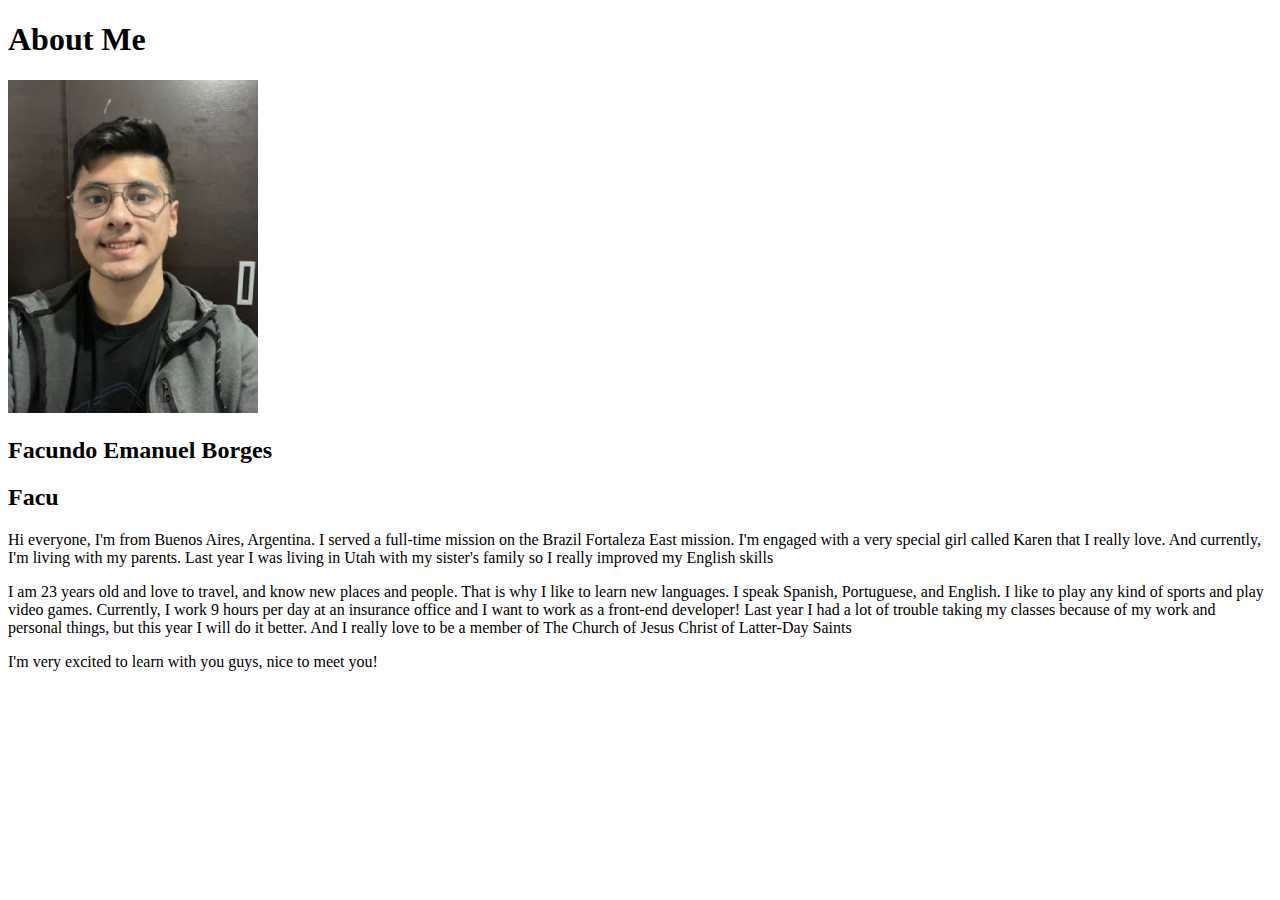
<file: aboutme/index.html>
<!DOCTYPE html>
<html lang="en">
<head>
    <meta charset="UTF-8">
    <meta http-equiv="X-UA-Compatible" content="IE=edge">
    <meta name="viewport" content="width=device-width, initial-scale=1.0">
    <title>All About Me</title>
</head>
<body>
    <h1>About Me</h1>
    <img alt="Image of me" src="images/projectpic.jpeg">
    <h2>Facundo Emanuel Borges</h2>
    <h2>Facu</h2>
    <p>Hi everyone, I'm from Buenos Aires, Argentina. I served a full-time mission on the Brazil Fortaleza East mission. I'm engaged with a very special girl called Karen that I really love. And currently, I'm living with my parents. Last year I was living in Utah with my sister's family so I really improved my English skills</p>
    <p>I am 23 years old and love to travel, and know new places and people. That is why I like to learn new languages. I speak Spanish, Portuguese, and English. I like to play any kind of sports and play video games. Currently, I work 9 hours per day at an insurance office and I want to work as a front-end developer! Last year I had a lot of trouble taking my classes because of my work and personal things, but this year I will do it better. And I really love to be a member of The Church of Jesus Christ of Latter-Day Saints</p>

    <p>I'm very excited to learn with you guys, nice to meet you!</p>
    
</body>
</html>
</file>
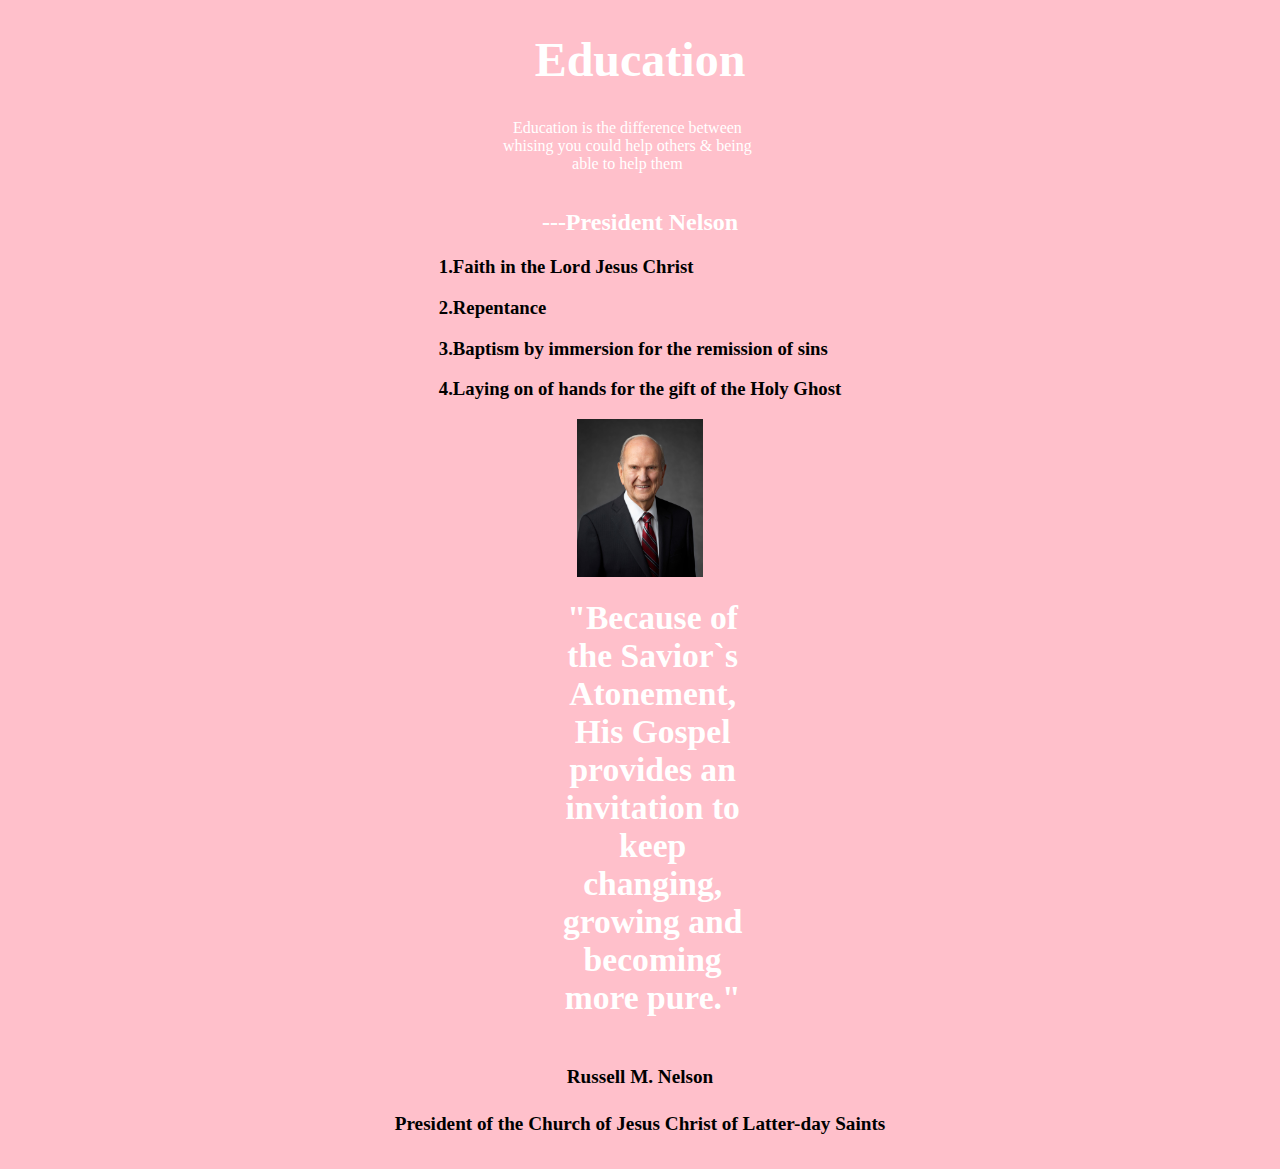
<file: President Nelson/index.html>
<!DOCTYPE html>
<html lang="en">
<head>
    <meta charset="UTF-8">
    <meta http-equiv="X-UA-Compatible" content="IE=edge">
    <meta name="viewport" content="width=device-width, initial-scale=1.0">
    <title>President Nelson</title>
    <link rel="stylesheet" href="style.css">
</head>
<body>
    <header>
        <h1 id="hover">Education</h1>
        <p>Education is the difference between whising you could help others & being able to help them</p>
    </header>
    <div class="header2">
        <h2>---President Nelson</h2>
            <h3>1.Faith in the Lord Jesus Christ</h3>
            <h3>2.Repentance</h3>
            <h3>3.Baptism by immersion for the remission of sins</h3>
            <h3>4.Laying on of hands for the gift of the Holy Ghost</h3>
    </div>
    <div>
        <img src="russell_nelson_official_portrait_2018.jpeg" alt="Prophet">
    </div>
    <div class="imgtext">
        <h1>"Because of the Savior`s Atonement, His Gospel provides an invitation to keep changing, growing and becoming more pure."</h1>
    </div>
    <footer>
    <div>
        <h4>Russell M. Nelson</h4>
        <h4 id="idk">President of the Church of Jesus Christ of Latter-day Saints</h4>
    </div>    
    </footer>

    
</body>
</html>
</file>
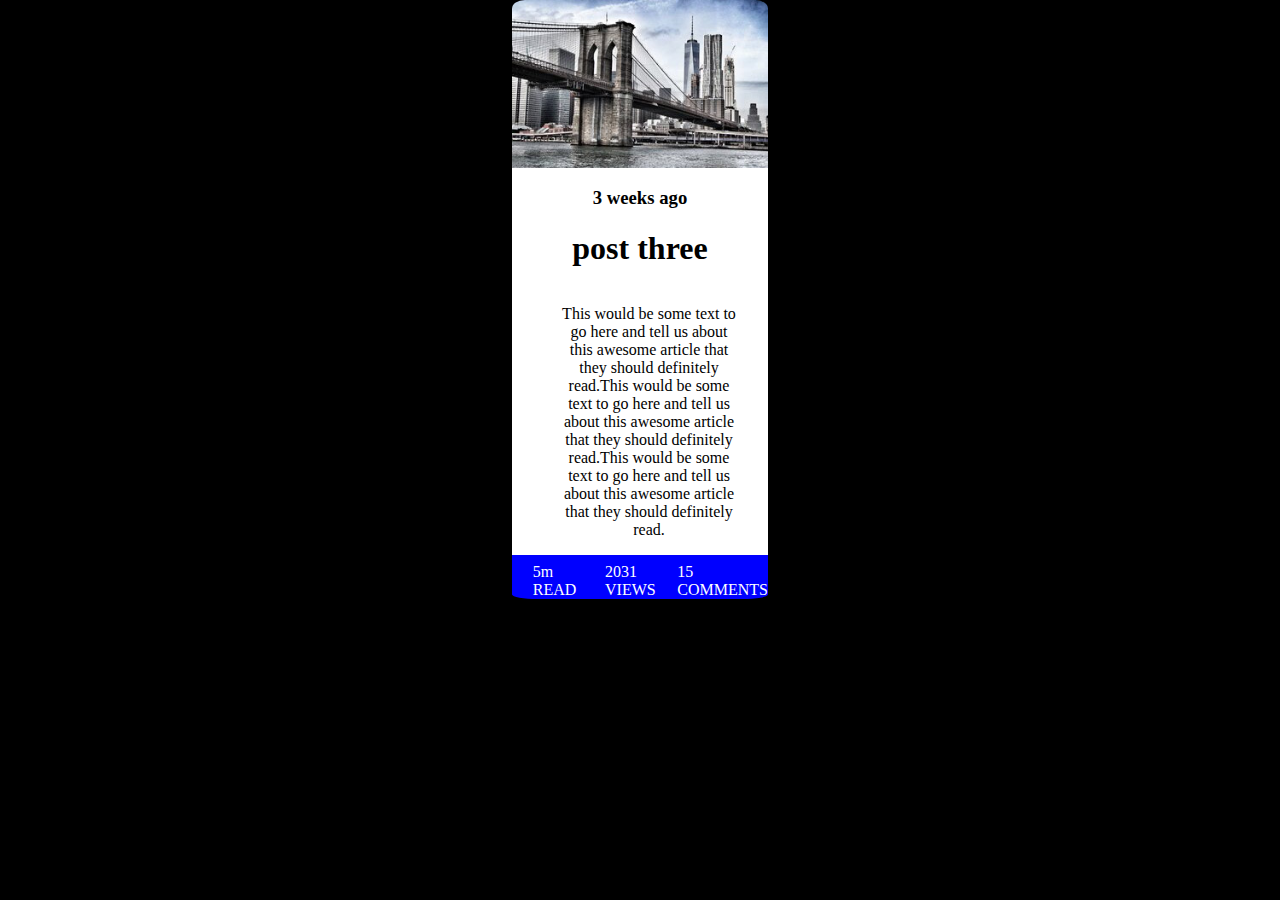
<file: week 9/index.html>
<!DOCTYPE html>
<html lang="en">
<head>
    <meta charset="UTF-8">
    <meta http-equiv="X-UA-Compatible" content="IE=edge">
    <meta name="viewport" content="width=device-width, initial-scale=1.0">
    <title>Week 9</title>
    <link rel="stylesheet" href="styles/style.css">
</head>
<body>
<div class="img">
    <img src="images/w09_ice_img.jpg" alt="main image">
</div>
<div class="title">
        <h3>3 weeks ago</h3>
        <h1>post three</h1>
</div>
<div class="text">
        <p>This would be some text to go here and tell us about this awesome article that they should definitely read.This would be some text to go here and tell us about this awesome article that they should definitely read.This would be some text to go here and tell us about this awesome article that they should definitely read. </p>
</div> 
<div class="container">
     <div class="con1">5m <br>
         READ</div>
     <div class="con2">2031<br>
         VIEWS</div>
     <div class="con3">15 <br>
         COMMENTS</div>
</div>
</body>
</html>
</file>
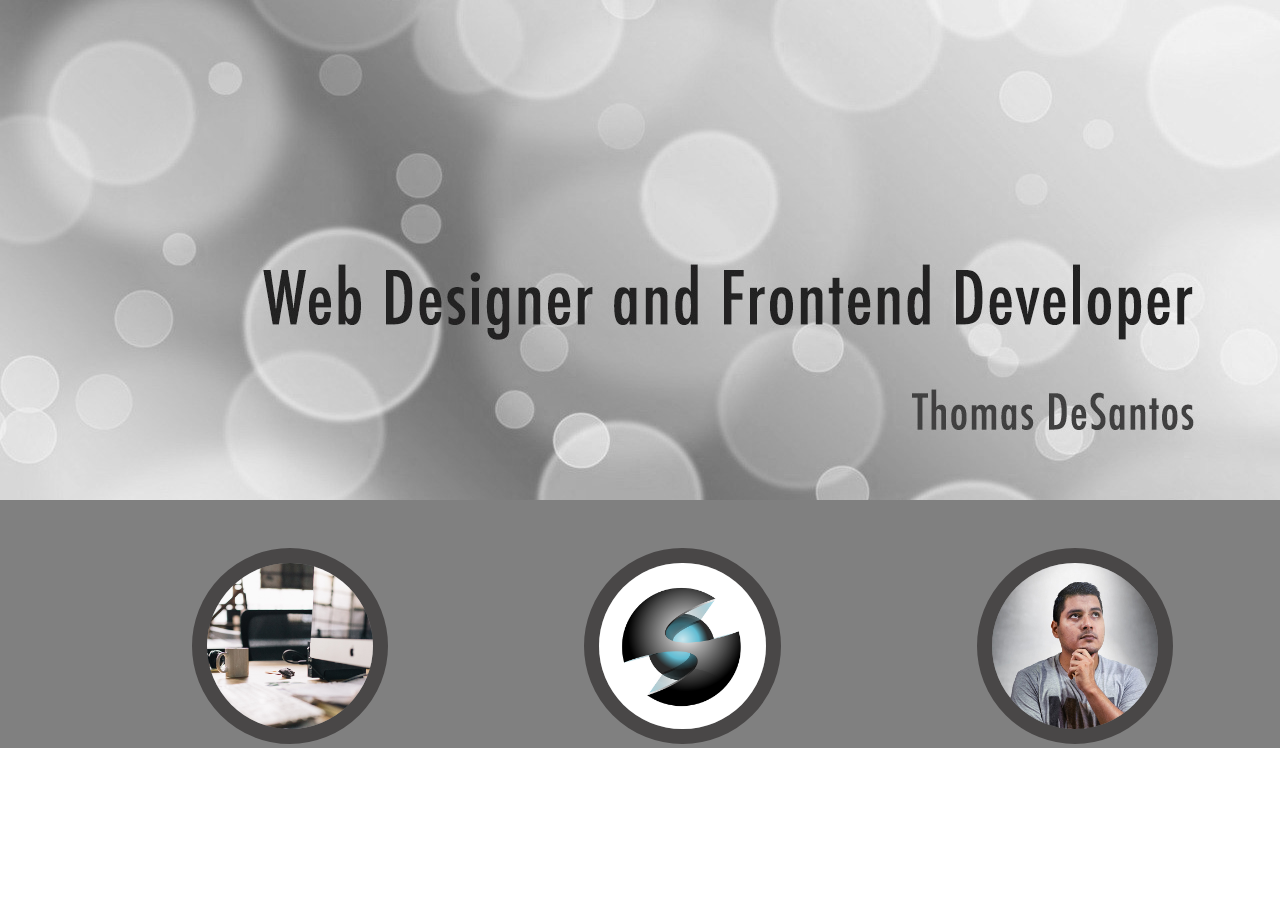
<file: week5/index.html>
<!DOCTYPE html>
<html lang="en">
<head>
    <meta charset="UTF-8">
    <meta http-equiv="X-UA-Compatible" content="IE=edge">
    <meta name="viewport" content="width=device-width, initial-scale=1.0">
    <title>Web Designer Page</title>
    <link rel="stylesheet" href="styles/style.css">
</head>
<body>
    <div id="content">
    <nav>
        <div id="background">
            <img src="images/w05_circles.jpg" alt="background">
    </nav>
    <footer>
        <img id="desk" src="images/w05_ice_image_desk.jpg" alt="desktop">
        <img id="graph" src="images/w05_ice_image_graphic.png" alt="graphic">
        <img id="person" src="images/w05_ice_image_person.jpg" alt="Thomas">
    </footer>
    </div>
    
</body>
</html>
</file>
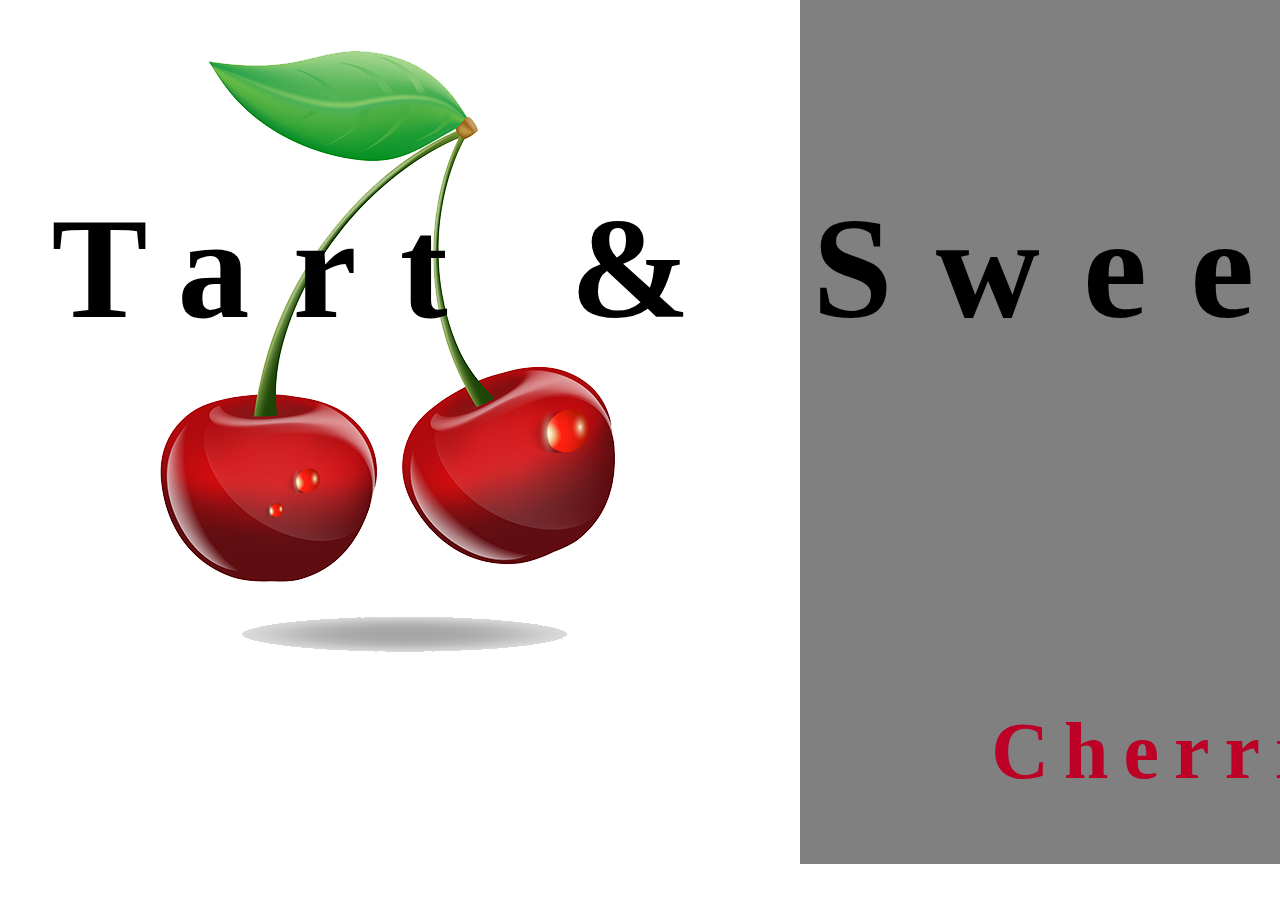
<file: WEEK6/index.html>
<!DOCTYPE html>
<html lang="en">
<head>
    <meta charset="UTF-8">
    <meta http-equiv="X-UA-Compatible" content="IE=edge">
    <meta name="viewport" content="width=device-width, initial-scale=1.0">
    <title>week 6 Challenge</title>
    <link rel="stylesheet" href="styles/style.css">
</head>
<body>
    <div class="background-grid">
        
        <div class="first-grid"><img src="images/w06_cherries.png" alt="cherries"> <h1>Tart & Sweet</h1></div>
        <div class="second-grid"><h2>Cherries</h2></div>
       

</div>
</body>
</html>
</file>
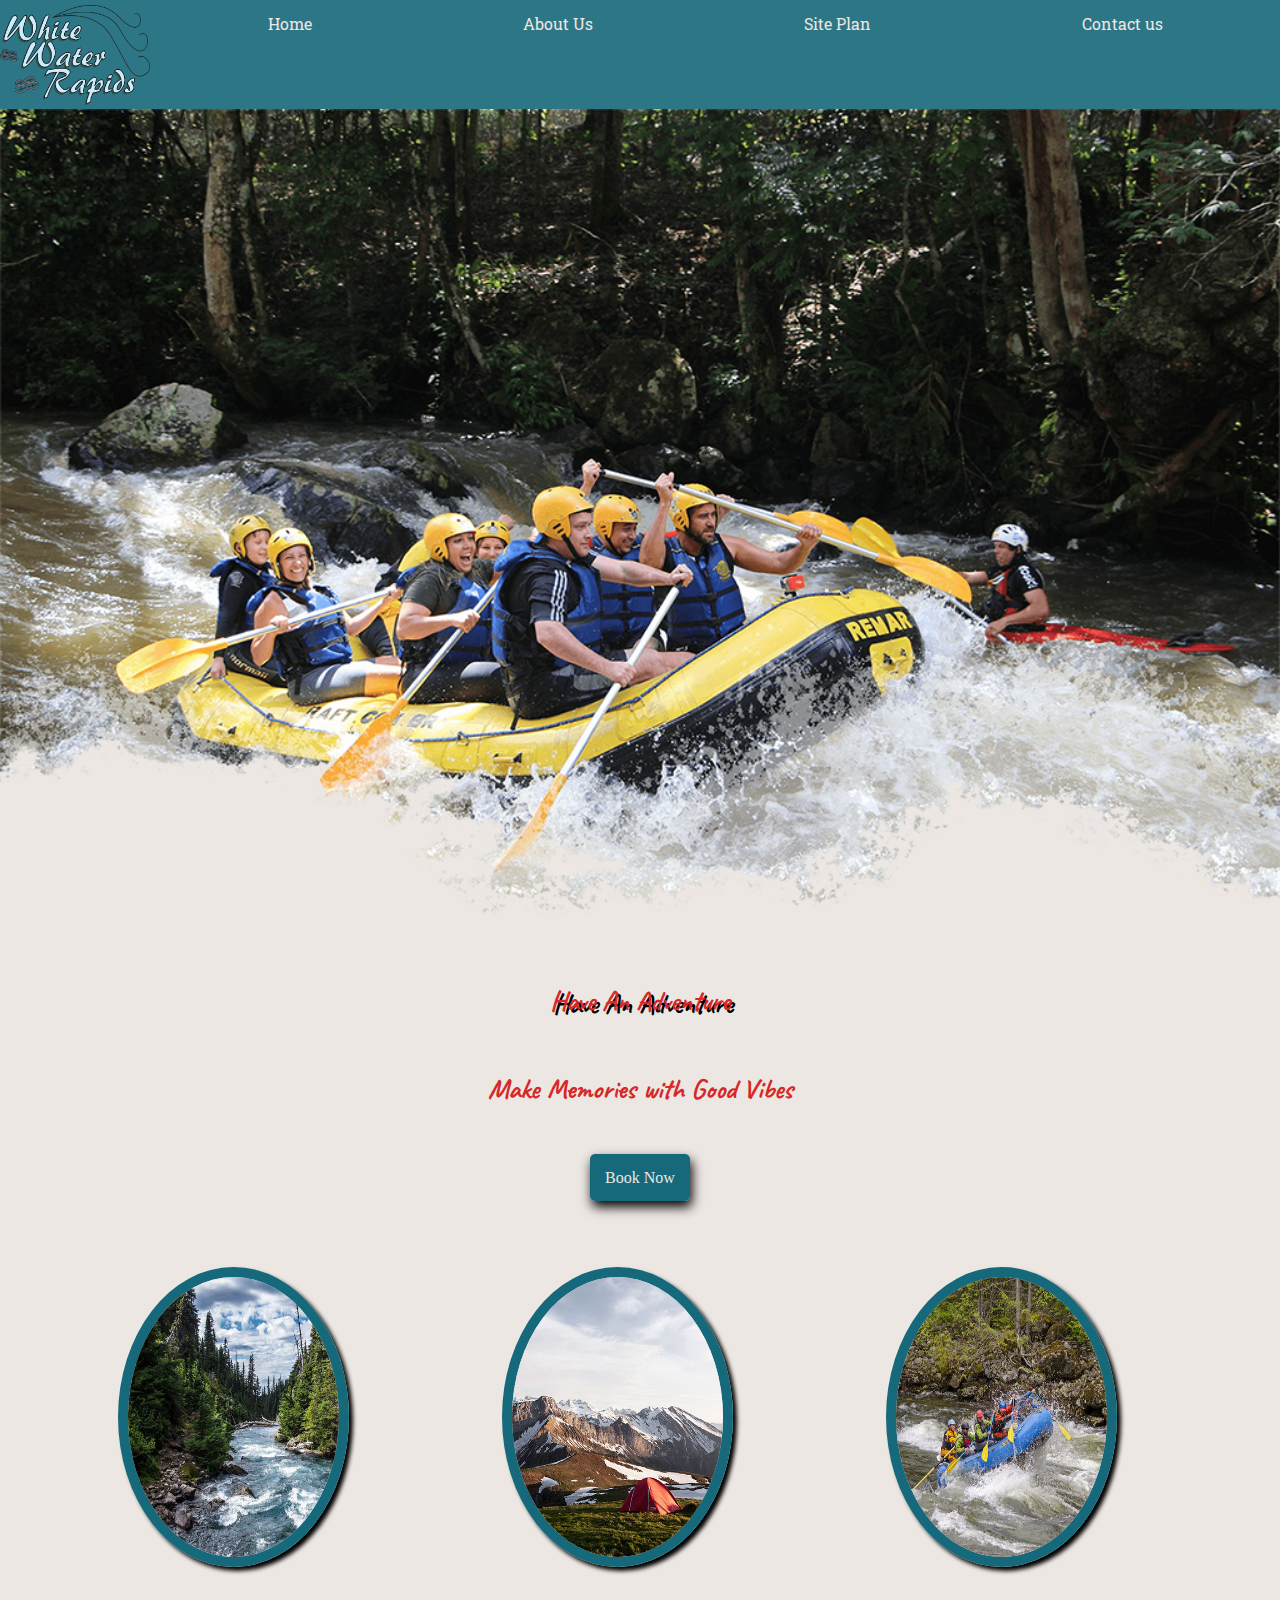
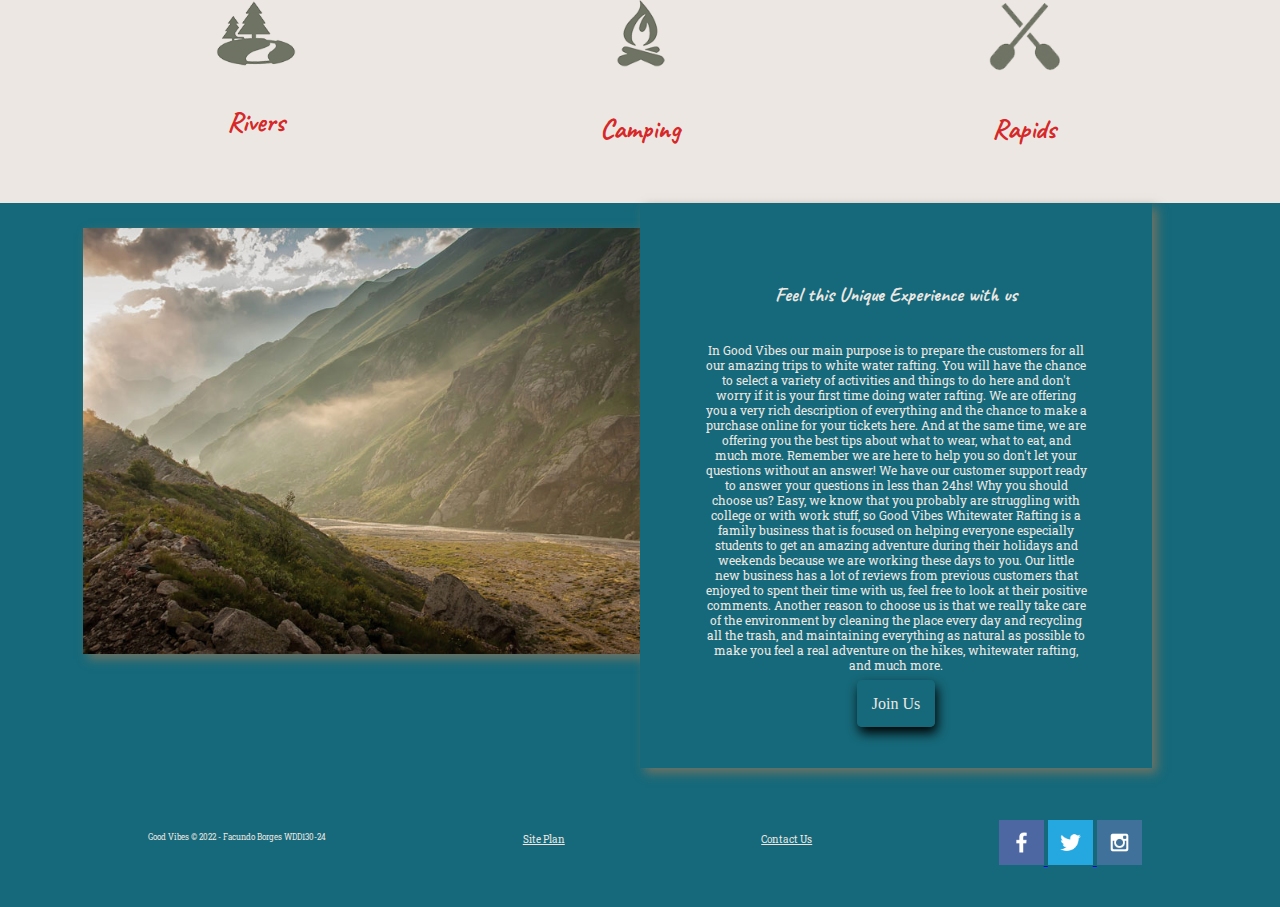
<file: wwr/index.html>
<!DOCTYPE html>
<html lang="en">
<head>
    <meta charset="UTF-8">
    <meta http-equiv="X-UA-Compatible" content="IE=edge">
    <meta name="viewport" content="width=device-width, initial-scale=1.0">
    <title>Whitewater Rafting Vacations | Good Vibes | Home</title>
    <link rel="stylesheet" href="styles/style.css">
</head>
<body>
    <div id="content">
    <header>
        <a id="logo_link" href="index.html">
            <img class="logo" src="images/logo.png" alt="Good Vibes Logo">
         </a>
         <nav>
            <a href="index.html">Home</a>
            <a href="aboutus.html">About Us</a>
            <a href="site-plan-rafting.html">Site Plan</a>
            <a href="contactus.html">Contact us</a>
        </nav>
    </header>
    <div id="hero">
        <div id="hero-box">
            <img id="hero-img" src="images/hero.png" alt="people enjoying rafting">
            <section id="hero-msg">
                <h1 class="home-title">Have An Adventure</h1>
                <h4>Make Memories with Good Vibes</h4>
                <div class="button-box">
                    <a class="book" href="contactus.html">Book Now</a>
                </div>
            </section>
        </div>
    </div>

        <main class="home-grid">
            <section class="rivers-card">
                <img class="card-img" src="images/rivers.jpg" alt="river in forest">
                <img class="icon" src="images/river_icon.png" alt="river icon">
            <h2>Rivers</h2>
            </section>
            <section class="camping-card">
                <img class="card-img" src="images/camping.jpg" alt="tent in mountains">
                <img class="icon" src="images/fire_icon.png" alt="fire icon">
            <h2>Camping</h2>
            </section>
            <section class="rapids-card">
                <img class="card-img" src="images/rapids.jpg" alt="rafting boat">
                <img class="icon" src="images/oars.png" alt="oars icon">
            <h2>Rapids</h2>
            </section>
            <div id="background"></div>
            <img class="mountains" src="images/mountains.jpg" alt="misty mountains">
            <section class="msg">
            <h2>Feel this Unique Experience with us</h2>
            <p>In Good Vibes our main purpose is to prepare the customers for all our amazing trips to white water rafting. You will have the chance to select a variety of activities and things to do here and don't worry if it is your first time doing water rafting. We are offering you a very rich description of everything and the chance to make a purchase online for your tickets here. And at the same time, we are offering you the best tips about what to wear, what to eat, and much more. Remember we are here to help you so don't let your questions without an answer! We have our customer support ready to answer your questions in less than 24hs! Why you should choose us? Easy, we know that you probably are struggling with college or with work stuff, so Good Vibes Whitewater Rafting is a family business that is focused on helping everyone especially students to get an amazing adventure during their holidays and weekends because we are working these days to you. Our little new business has a lot of reviews from previous customers that enjoyed to spent their time with us, feel free to look at their positive comments. Another reason to choose us is that we really take care of the environment by cleaning the place every day and recycling all the trash, and maintaining everything as natural as possible to make you feel a real adventure on the hikes, whitewater rafting, and much more. </p>
            <a class='join' href="aboutus.html">Join Us</a>
            </section>
        </main>
        <footer>
            <p id="info" >Good Vibes &copy; 2022 - Facundo Borges WDD130-24</p>
            <p><a href="site-plan-rafting.html">Site Plan</a></p>
            <p><a href="contactus.html">Contact Us</a></p>
            <div class="social">
                <a href="https://facebook.com" target="_blank">
                    <img src="images/facebook.png" alt="fb icon">
                </a>
                <a href="https://twitter.com" target="_blank">
                    <img src="images/twitter.png" alt="twitter icon">
                </a>
                <a href="https://instagram.com" target="_blank">
                    <img src="images/instagram.png" alt="instagram icon">
                </a>
            </div>
        </footer>
    </div>
</body>
</html>
</file>
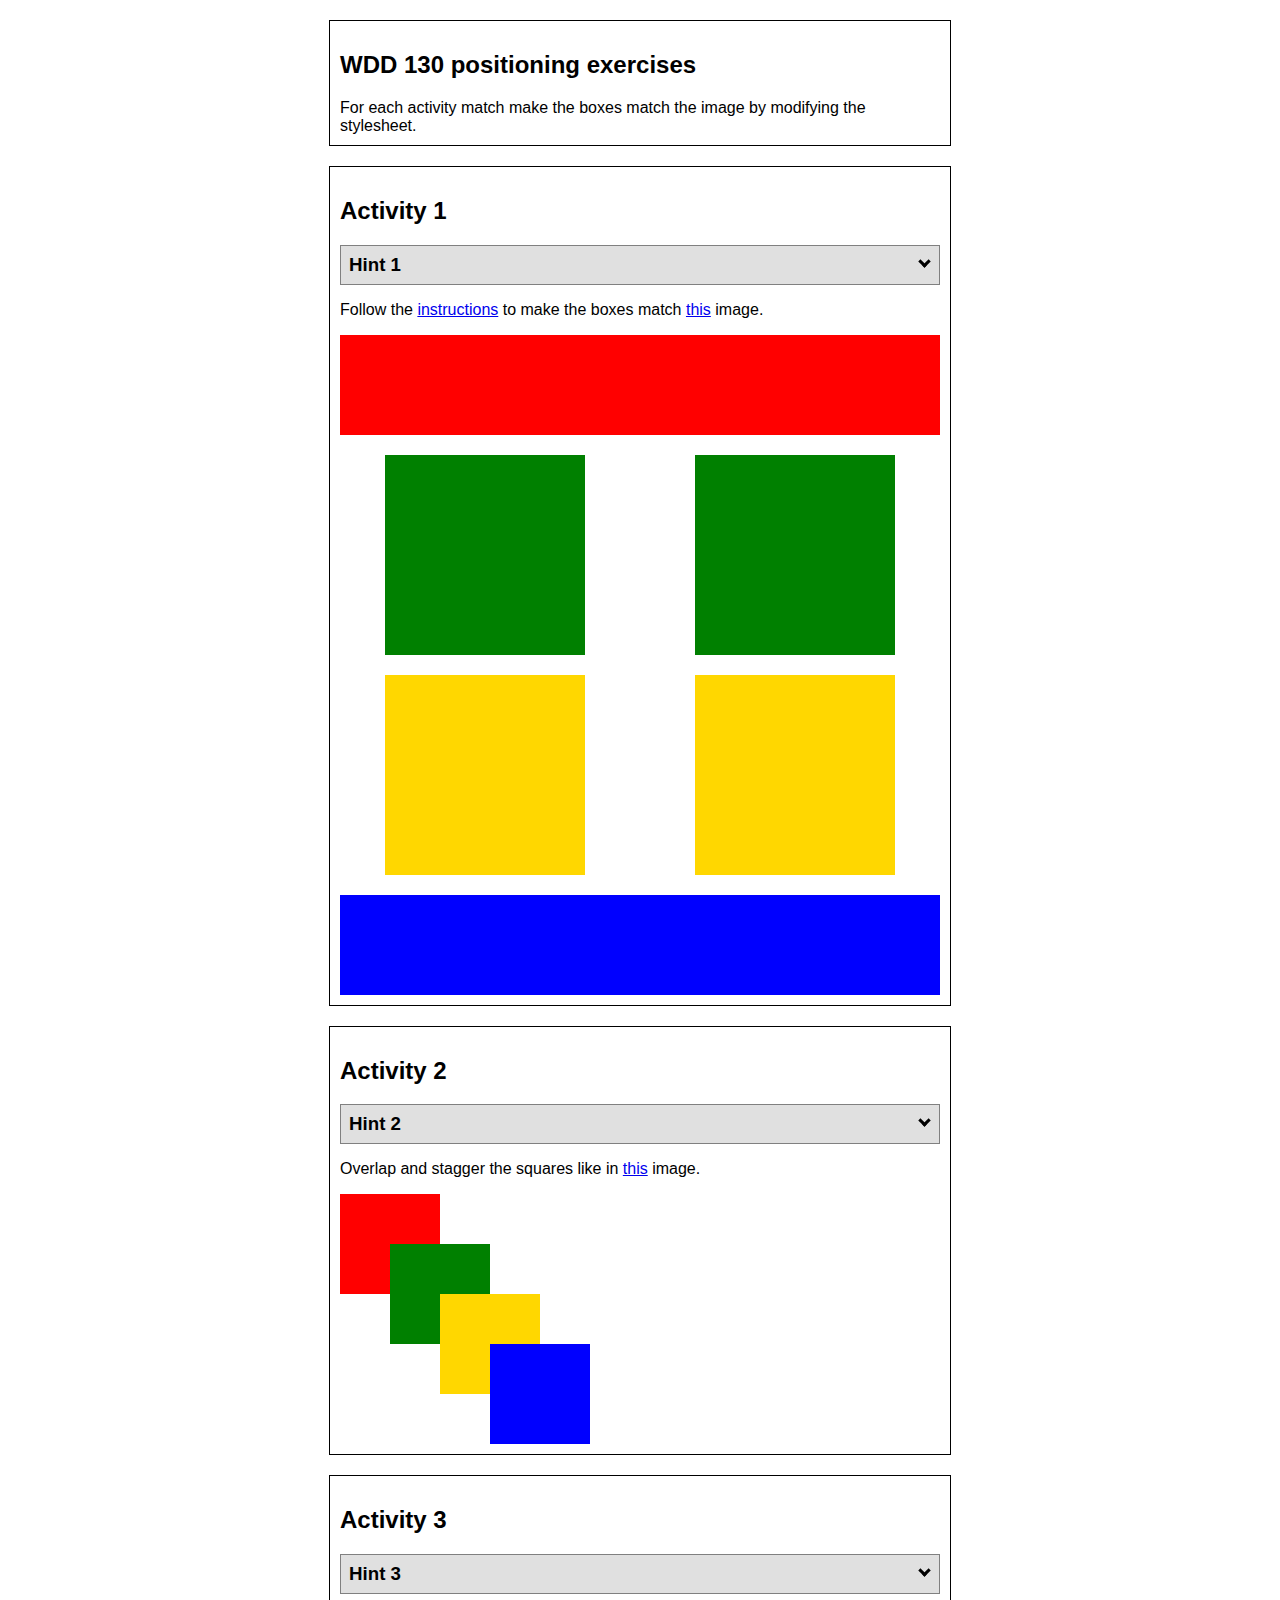
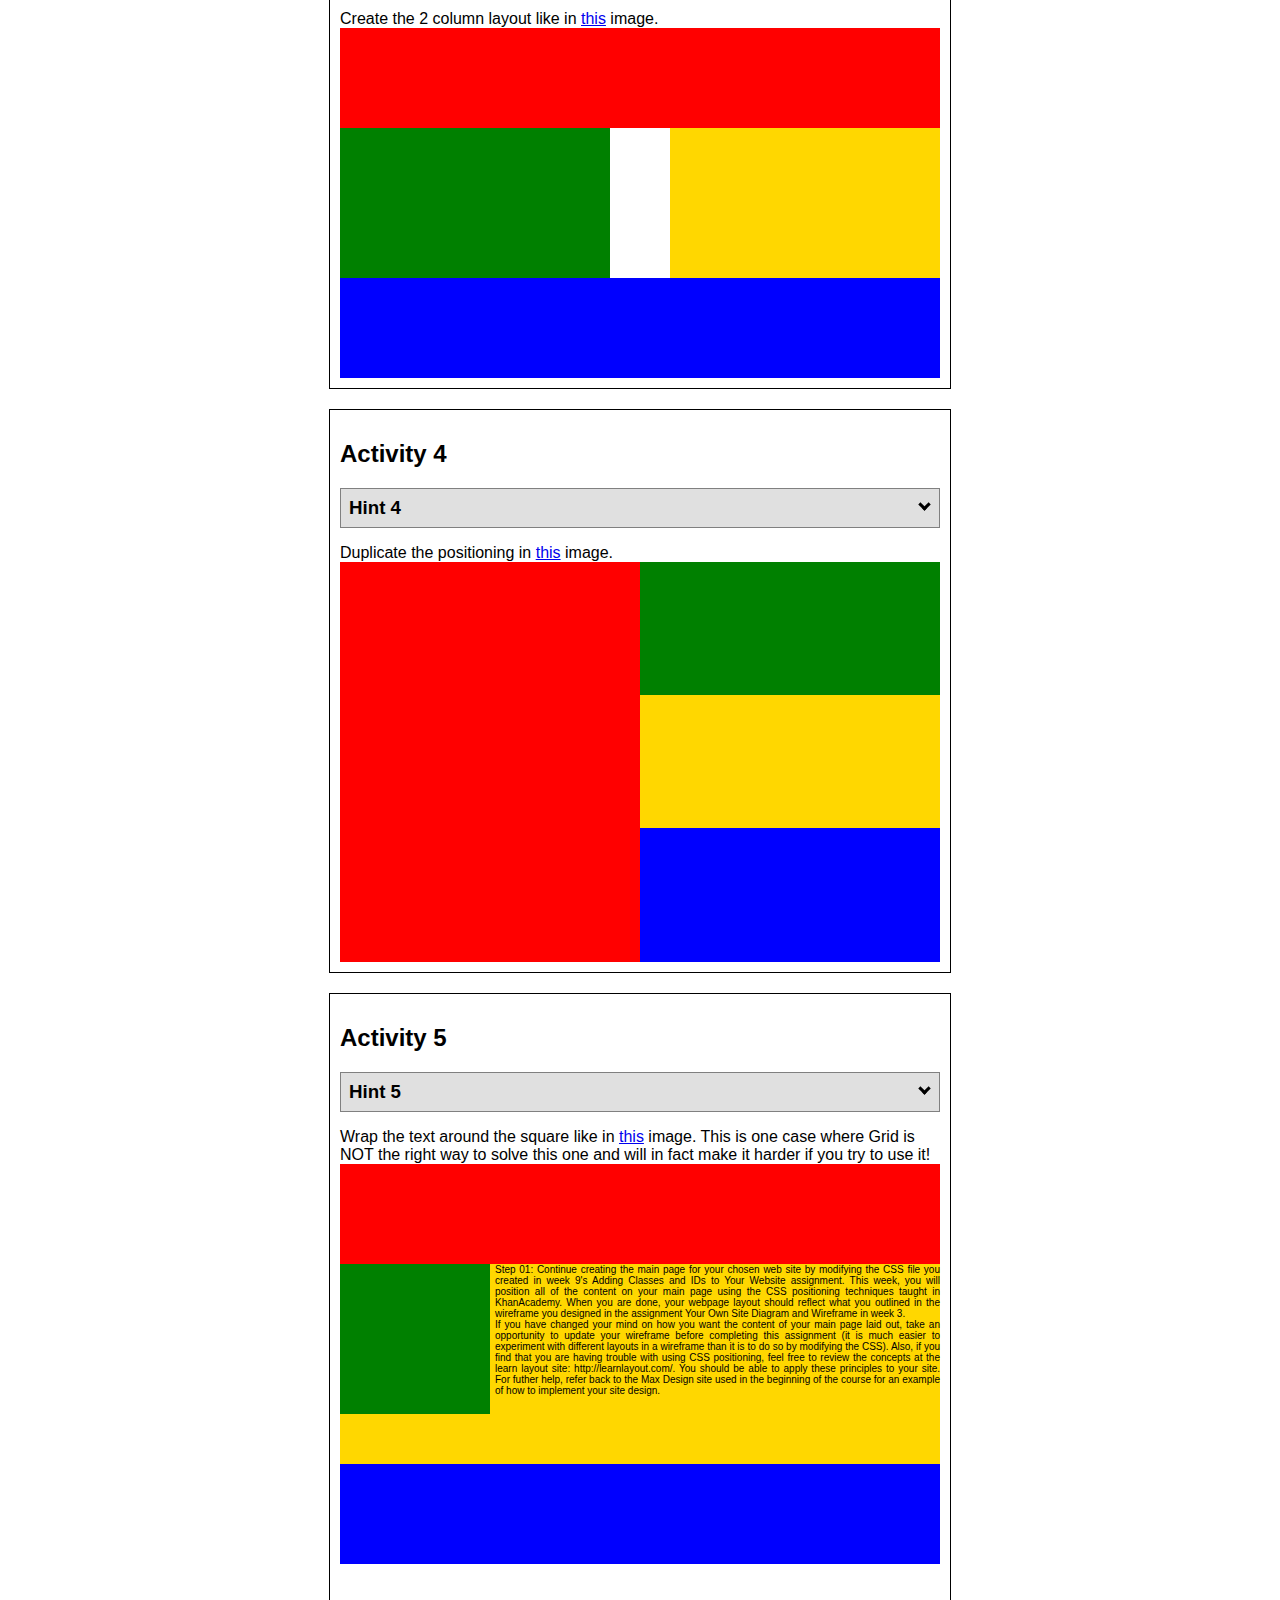
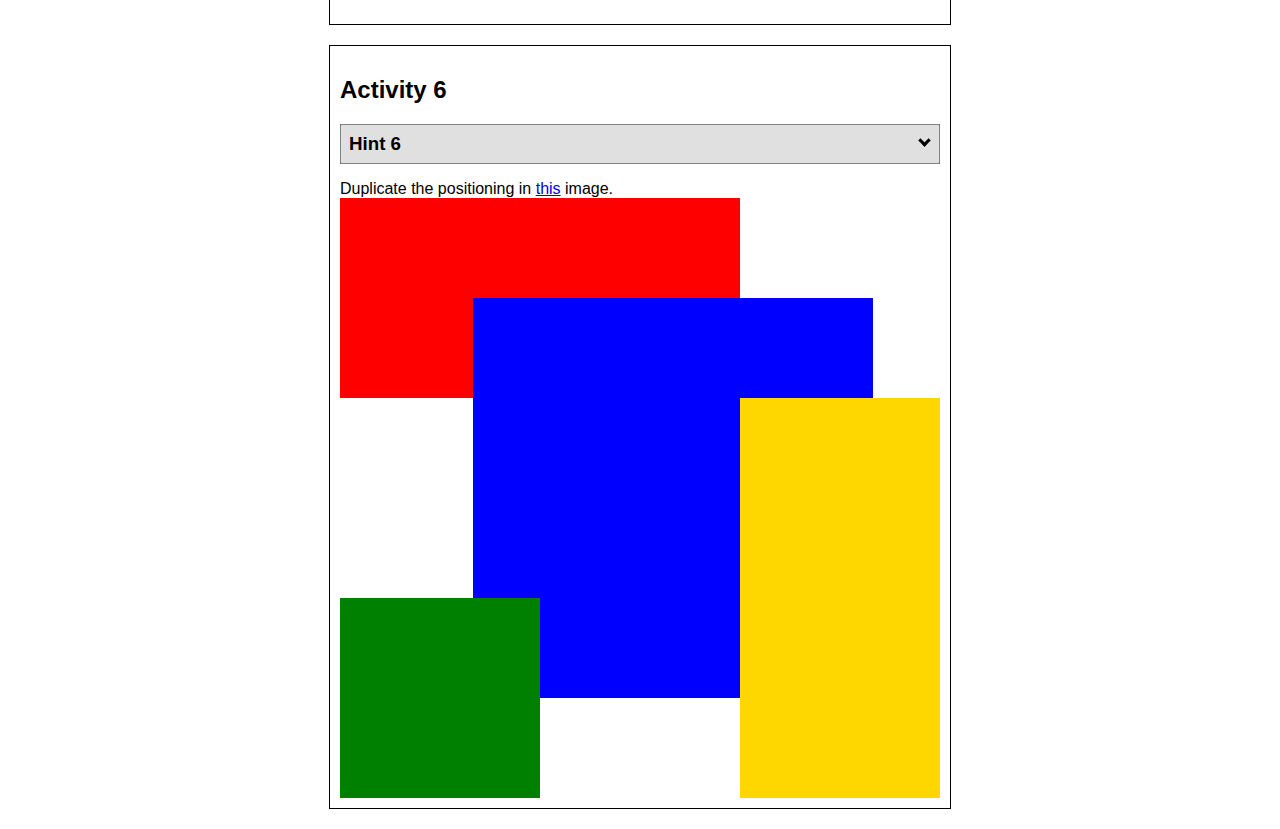
<file: positioning.html>
<!DOCTYPE html>
<html lang="en">
  <head>
    <!-- HTML - Name: positioning.html -->
    <title>Positioning Activity</title>
    <link rel="stylesheet" type="text/css" href="positionstyles.css" />
  </head>
  <body>
    <div class="activity">
      <h2>WDD 130 positioning exercises</h2>
      For each activity match make the boxes match the image by modifying the stylesheet.</div>
    <div class="activity">
      <h2>Activity 1</h2>
      <section class="hint"><input type="checkbox" ><i></i> <h3>Hint 1</h3><div><p>Check out the <a href="https://byui-wdd.github.io/wdd130/activities/w06-css-positioning.html" target="_blank">activity instructions</a> in Ilearn!</p></div></section>
      <p>Follow the <a href="https://byui-wdd.github.io/wdd130/activities/w06-css-positioning.html" target="_blank">instructions</a> to make the boxes match  <a href="https://byui-wdd.github.io/wdd130/images/example1.png" target="_blank">this</a> image.</p>
      <div class="content1" >
        <div class="red1" ></div>
        <div class="green1" ></div>
        <div class="green1" ></div>
        <div class="yellow1"></div>
        <div class="yellow1"></div>
        <div class="blue1"></div>
      </div>
    </div>
    <div class="activity">
      <h2>Activity 2</h2>
      <section class="hint"><input type="checkbox" > <h3>Hint 2</h3><i></i><div><p>Remember that the best way to shift elements around slightly on the page is with Margins.  You could also use Grid.  Either would work for this. If you choose margin, you can use a <em>negative</em> margin. (ie margin-top: -20px;)</p><h4>Properties used:</h4><ul><li>margin-top, margin-left</li><li>...or...</li><li>grid-template-columns: 50px 50px 50px 50px 50px </li></ul></div></section>
      <p>Overlap and stagger the squares like in <a href="https://byui-wdd.github.io/wdd130/images/example2.png" target="_blank">this</a> image.</p>
      <div class="content2" >
        <div class="red2" ></div>
        <div class="green2" ></div>
        <div class="yellow2"></div>
        <div class="blue2"></div>
      </div>
    </div>
    <div class="activity">
      <h2>Activity 3</h2>
      <section class="hint"><input type="checkbox" > <h3>Hint 3</h3><i></i><div><p>This one is going to be best solved with CSS Grid. Remember to make the boxes the right width first...then start moving them around. </p><h4>Properties used:</h4><ul><li>display:grid;</li><li>grid-template-columns:</li><li>grid-column-gap:</li>
        <li>grid-column:</li>  </ul></div></section>
      Create the 2 column layout like in <a href="https://byui-wdd.github.io/wdd130/images/example3.png" target="_blank">this</a>  image.
      <div class="content3" >
        <div class="red3" ></div>
        <div class="green3" ></div>
        <div class="yellow3"></div>
        <div class="blue3"></div>
      </div>
    </div>
    <div class="activity">
      <h2>Activity 4</h2>
      <section class="hint"><input type="checkbox" > <h3>Hint 4</h3><i></i><div><p>For the others we have been primarily concerned with width. For this one you will need to adjust height as well. </p><h4>Properties used:</h4><ul><li>display:grid;</li><li>grid-template-columns:</li><li>grid-row:</li></ul></div></section>
      Duplicate the positioning in <a href="https://byui-wdd.github.io/wdd130/images/example4.png" target="_blank">this</a> image. 
      <div class="content4" >
        <div class="red4" ></div>
        <div class="green4" ></div>
        <div class="yellow4"></div>
        <div class="blue4"></div>
      </div>
    </div>

    <div class="activity">
      <h2>Activity 5</h2>
      <section class="hint"><input type="checkbox" > <h3>Hint 5</h3><i></i><div><p>Grid is <strong>not</strong> the right way to do this.  In fact there is only one way to really do that...and that is with float. Remember that we float the thing we want the text to wrap around.  Also remember to start by making all the shapes the right size and shape.</p><h4>Properties used:</h4><ul><li>float: left;</li></ul></div></section>
      Wrap the text around the square like in <a href="https://byui-wdd.github.io/wdd130/images/example5.png" target="_blank">this</a> image. This is one case where Grid is NOT the right way to solve this one and will in fact make it harder if you try to use it!
      <div class="content5" >
        <div class="red5" ></div>
        <div class="green5" ></div>
        <div class="yellow5">Step 01: Continue creating the main page for your chosen web site by modifying the CSS file you created in week 9's Adding Classes and IDs to Your Website assignment. This week, you will position all of the content on your main page using the CSS positioning techniques taught in KhanAcademy. When you are done, your webpage layout should reflect what you outlined in the wireframe you designed in the assignment Your Own Site Diagram and Wireframe in week 3. <br />
          If you have changed your mind on how you want the content of your main page laid out, take an opportunity to update your wireframe before completing this assignment (it is much easier to experiment with different layouts in a wireframe than it is to do so by modifying the CSS). Also, if you find that you are having trouble with using CSS positioning, feel free to review the concepts at the learn layout site: http://learnlayout.com/. You should be able to apply these principles to your site. For futher help, refer back to the Max Design site used in the beginning of the course for an example of how to implement your site design.</div>
        <div class="blue5"></div>
      </div>
    </div>
    <div class="activity">
      <h2>Activity 6</h2>
      <section class="hint"><input type="checkbox" > <h3>Hint 6</h3><i></i><div><p>This one is all about visualizing the grid behind the layout. If you are having a hard time doing that first: all the sizes are even multiples of 100, and second here is another example with the lines drawn: <a href="https://byui-wdd.github.io/wdd130/images/example6-hint.png" target="_blank">example 6 with lines</a>. For this one you will find it easiest if you use px for the column width. You can also use <kbd>z-index</kbd> to control the element layering.    </p><h4>Properties used:</h4><ul><li>display:grid;</li><li>grid-template-columns:</li><li>grid-column:</li><li>grid-row:</li><li><a href="https://www.w3schools.com/cssref/pr_pos_z-index.asp" target="_blank">z-index:</a></li></ul></div></section>
      Duplicate the positioning in <a href="https://byui-wdd.github.io/wdd130/images/example6.png" target="_blank">this</a> image.
      <div class="content6" >
        <div class="red6" ></div>
        <div class="green6" ></div>
        <div class="yellow6"></div>
        <div class="blue6"></div>
      </div>
    </div>
  </body>
</html>
</file>
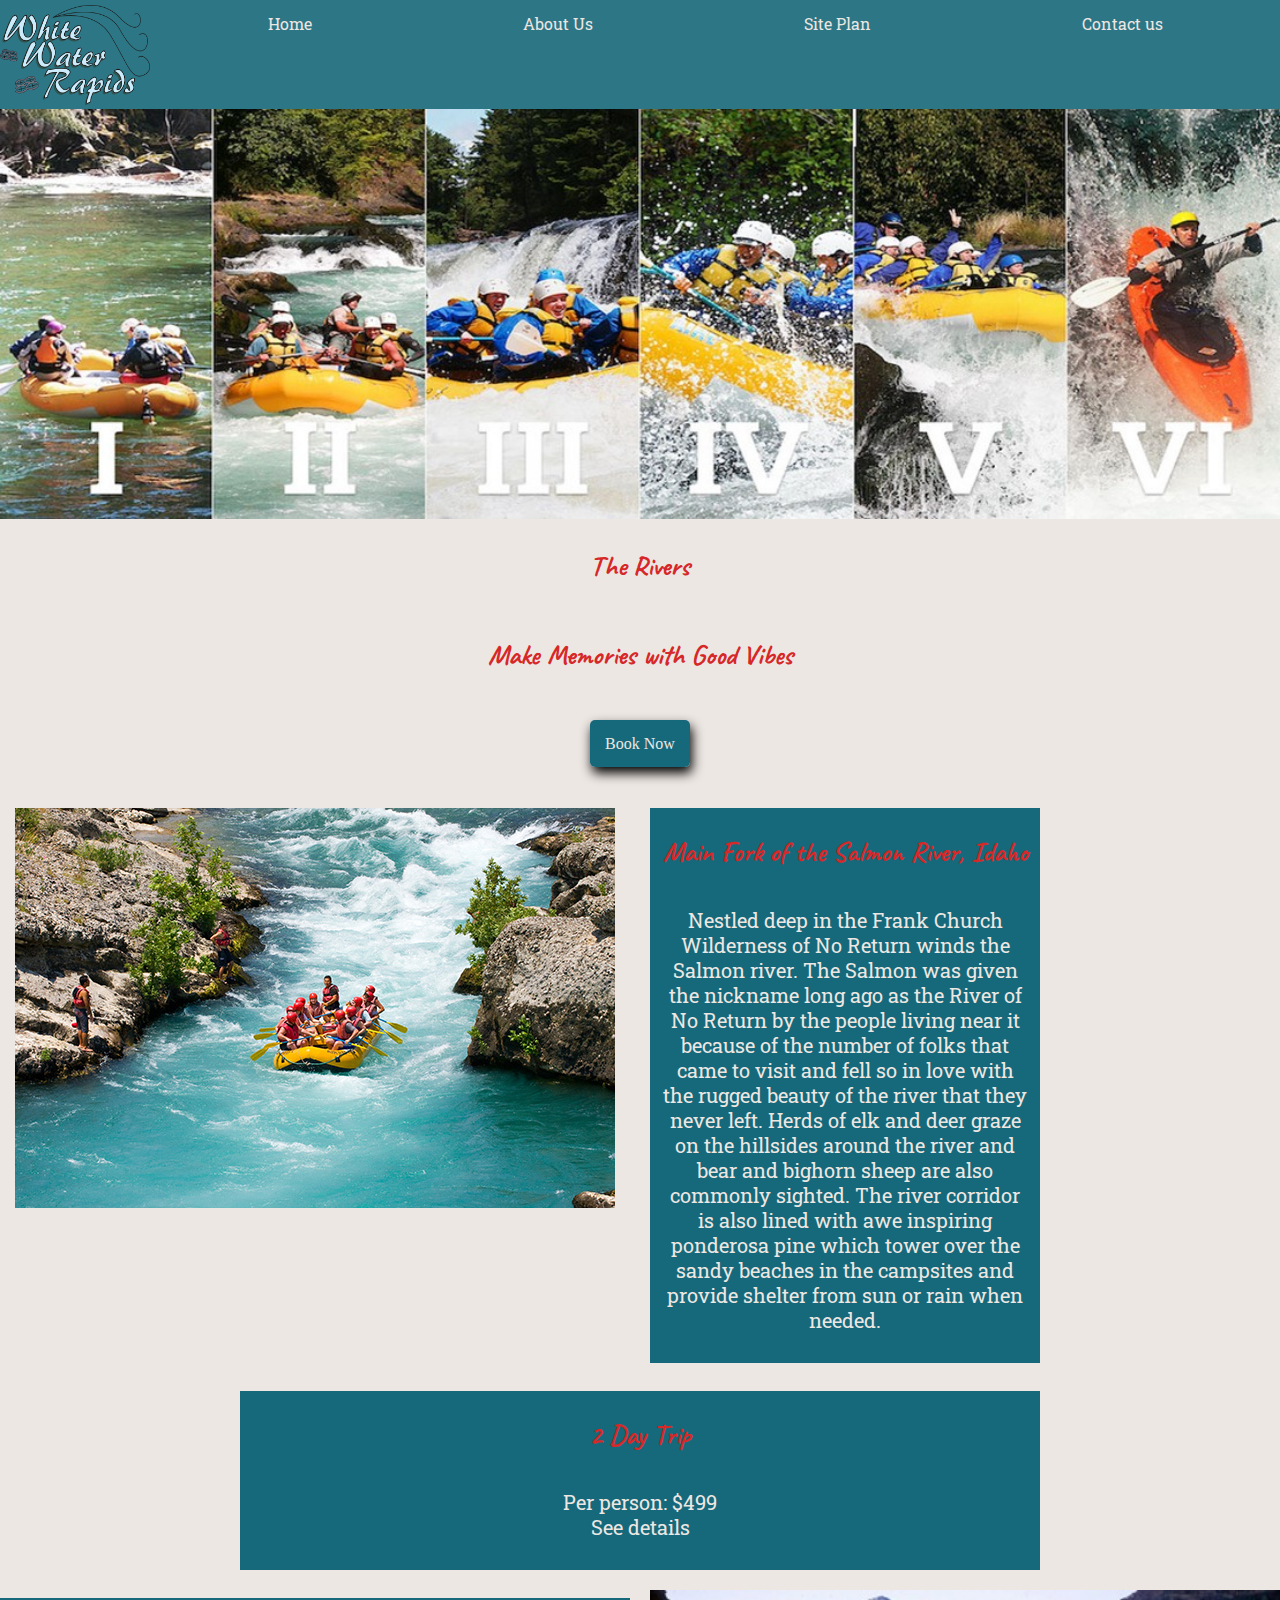
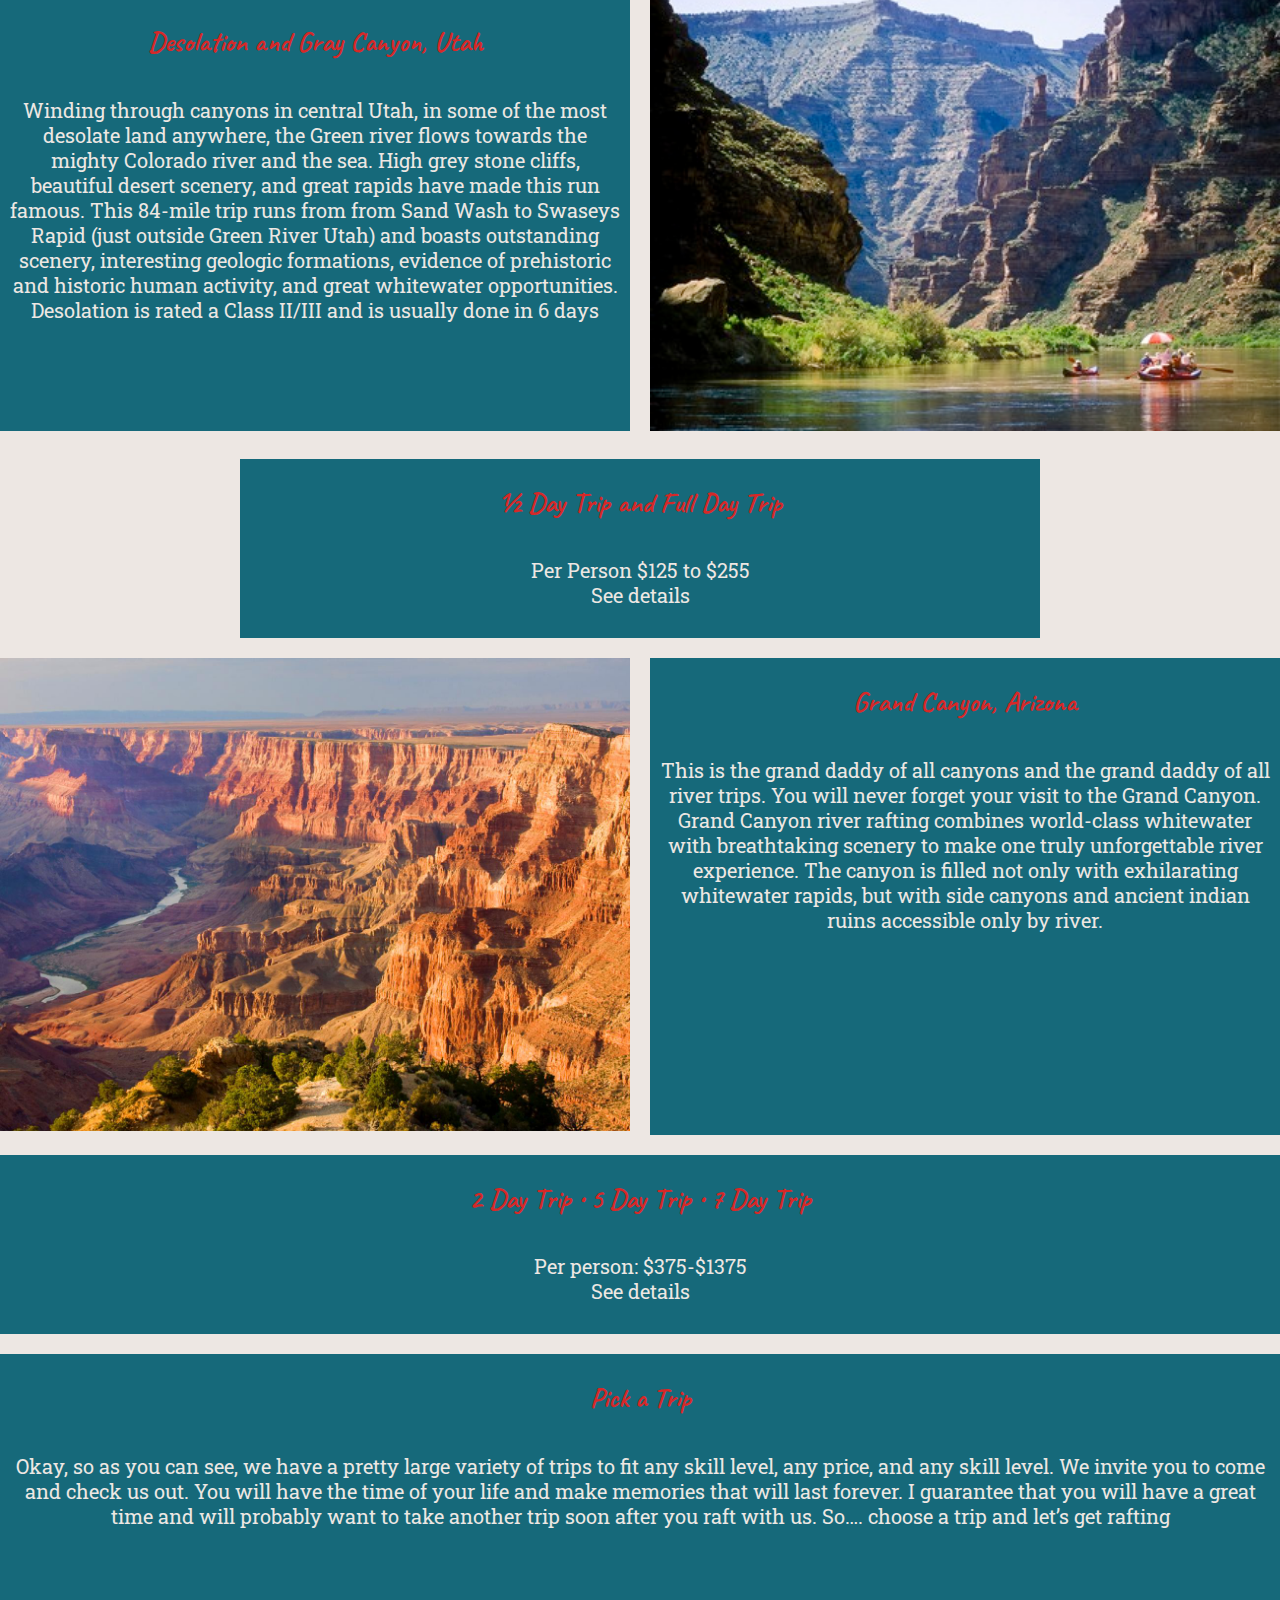
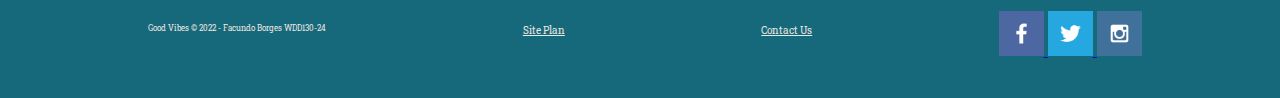
<file: wwr/aboutus.html>
<!DOCTYPE html>
<html lang="en">
<head>
    <meta charset="UTF-8">
    <meta http-equiv="X-UA-Compatible" content="IE=edge">
    <meta name="viewport" content="width=device-width, initial-scale=1.0">
    <title>Whitewater Rafting Vacations | Good Vibes | Rivers</title>
    <link rel="stylesheet" href="styles/style.css">
</head>
<body>
    <div id="content">
    <header>
        <a id="logo_link" href="index.html">
            <img class="logo" src="images/logo.png" alt="Good Vibes Logo">
         </a>
         <nav>
            <a href="index.html">Home</a>
            <a href="aboutus.html">About Us</a>
            <a href="site-plan-rafting.html">Site Plan</a>
            <a href="contactus.html">Contact us</a>
        </nav>
    </header>
    <div id="second-hero">
        <div id="second-hero">
            <img id="second-hero-2" src="images/Hero img.jpg" alt="enjoying rafting">
            <section id="second-hero-msg">
                <h1 class="second-home-title">The Rivers</h1>
                <h4>Make Memories with Good Vibes</h4>
                <div class="button-box">
                    <a class="book" href="contactus.html">Book Now</a>
                </div>
            </section>
        </div>
    </div>

        <main class="second-grid">
            <section class="salmon-river">
                <img src="images/Main Fork Salomon River.jpg" alt="Salmon River">
            </section>
                <div class="text-salmon">
                    <h1>Main Fork of the Salmon River, Idaho</h1>
                    <p>Nestled deep in the Frank Church Wilderness of No Return winds the Salmon river. The Salmon was given the nickname long ago as the River of No Return by the people living near it because of the number of folks that came to visit and fell so in love with the rugged beauty of the river that they never left. Herds of elk and deer graze on the hillsides around the river and bear and bighorn sheep are also commonly sighted. The river corridor is also lined with awe inspiring ponderosa pine which tower over the sandy beaches in the campsites and provide shelter from sun or rain when needed.</p>
                </div>
                <div class="salmon-details">
                    <h1>2 Day Trip</h1>
                    <p>Per person: $499 <br>
                        See details</p>
                </div>
                <img class="gray-canyon" src="images/Gray Canyon.jpg" alt="Gray Canyon">
                <div class="text-gray">
                    <h1>Desolation and Gray Canyon, Utah</h1>
                    <p>Winding through canyons in central Utah, in some of the most desolate land anywhere, the Green river flows towards the mighty Colorado river and the sea. High grey stone cliffs, beautiful desert scenery, and great rapids have made this run famous. This 84-mile trip runs from from Sand Wash to Swaseys Rapid (just outside Green River Utah) and boasts outstanding scenery, interesting geologic formations, evidence of prehistoric and historic human activity, and great whitewater opportunities. Desolation is rated a Class II/III and is usually done in 6 days</p>
                </div>
                <div class="gray-details">
                    <h1>½ Day Trip and Full Day Trip</h1>
                    <p>Per Person $125 to $255 <br>
                        See details</p>
                </div>
            
            <section class="arizona-canyon">
                <img src="images/ArizonaGCanyon.jpeg" alt="Arizona Grand Canyon">
            </section>
                <div class="text-arizona">
                    <h1>Grand Canyon, Arizona</h1>
                    <p>This is the grand daddy of all canyons and the grand daddy of all river trips. You will never forget your visit to the Grand Canyon. Grand Canyon river rafting combines world-class whitewater with breathtaking scenery to make one truly unforgettable river experience. The canyon is filled not only with exhilarating whitewater rapids, but with side canyons and ancient indian ruins accessible only by river.</p>
                </div>
                <div class="arizona-details">
                    <h1>2 Day Trip • 5 Day Trip • 7 Day Trip</h1>
                    <p>Per person:  $375-$1375<br>
                        See details</p>
                </div>
            <section class="final-msg">
                <div class="final-part">
                    <h1>Pick a Trip</h1>
                    <p>Okay, so as you can see, we have a pretty large variety of trips to fit any skill level, any price, and any skill level.  We invite you to come and check us out.  You will have the time of your life and make memories that will last forever.  I guarantee that you will have a great time and will probably want to take another trip soon after you raft with us.  
                        So…. choose a trip and let’s get rafting</p>
                </div>
            </section>
        </main>
        <footer>
            <p id="info" >Good Vibes &copy; 2022 - Facundo Borges WDD130-24</p>
            <p><a href="site-plan-rafting.html">Site Plan</a></p>
            <p><a href="contactus.html">Contact Us</a></p>
            <div class="social">
                <a href="https://facebook.com" target="_blank">
                    <img src="images/facebook.png" alt="fb icon">
                </a>
                <a href="https://twitter.com" target="_blank">
                    <img src="images/twitter.png" alt="twitter icon">
                </a>
                <a href="https://instagram.com" target="_blank">
                    <img src="images/instagram.png" alt="instagram icon">
                </a>
            </div>
        </footer>
    </div>
</body>
</html>
</file>
<file: President Nelson/style.css>
* {
    background-color: pink;
    text-align: center;
    padding-left: 0;
}
h1{
    color: white;
    font-size: 3em;
    text-align: center;
}
#hover:hover{
    background-color: pink;
    color: black;
}
p {
    font-size: 1em;
    margin-left: 39%;
    margin-right: 41%;
    color: white;
}
.header2 {
    color: white;
    display: inline-block;
        
}
h3{
    display: block;
    color: black;
    text-align: left;
}
img {
    display: block;
    width: 10%;
    height: 10%;
    margin: 0 auto;  
}
.imgtext {
    font-size: 0.7em;
   margin-left: 43%;
   margin-right: 41%;
   
}
footer {
    display: inline-block;
    box-sizing: content-box;
    font-size: 1.2em;
    color: black;
    
    
    
}
</file>
<file: week 9/styles/style.css>
body {
 margin: 0 auto;
 padding: 0;
 box-sizing: border-box;
 background-color: black;
 
}

img {
  display: inline-block;
  width: 20%;
  margin: auto;
  margin-left: 40%;
  border-top-left-radius: 5%;
  border-top-right-radius: 5%;
}
.title {
background-color: white;
display: inline-block;
width: 20%;
margin-left: 40%;
text-align: center;
margin-top: -10px;

}
.text {
  box-sizing: border-box;
  background-color: white;
  padding-left: 3em;
  padding-right: 30px;
  display: inline-block;
  width: 20%;
  justify-content: center;
  margin-left: 40%;
  text-align: center;
}
.container {
  background-color: blue;
  margin-left: 40%;
  margin-right: 40%;
  display: grid;
  grid-template-columns: 1fr 1fr 1fr;
  padding-left: 1.3em;
  padding-top: 0.5em;
  color: white;
  border-bottom-left-radius: 10%;
  border-bottom-right-radius: 10%;
}
.con1 {

}
</file>
<file: week5/styles/style.css>
#content {
    max-width: 1600px;
    margin: 0 auto;
}
body {
    padding: 0;
    margin: 0;
    width: fit-content;
}
nav img  {
    width: 100%;
}
footer {
    background-color: grey;
    margin-top: -6px;
}
footer img {
    border-radius: 50%;
    width: 13%;
    border: 15px solid rgb(73, 71, 71);
    margin-top: 50px;
}
#desk {
    margin-left: 12em;
}
#graph {
    margin-left: 12em;
}
#person {
    margin-left: 12em;
    
}
</file>
<file: WEEK6/styles/style.css>
body {
    padding: 0;
    margin: 0;
    text-align: center;
    max-width: 3480px;
    

}
.background-grid {
display: grid;
grid-template-columns: 1fr 1fr;
grid-gap: auto;
margin-bottom: 0;

}
.first-grid {
    position: relative;
    width: 50em;
    box-sizing: border-box;
    margin-left: auto;
}
.second-grid {
    position: relative;
    background-color: grey;
    width: 50em;
    box-sizing: border-box;
}
h1 {
    position: absolute;
    box-sizing: border-box;
    letter-spacing: 0.3em;
    font-size: 9em;
    width: 10em;
    z-index: 100;
    margin-top: -3.5em;
   
}
h2 {
padding-top: 80%;
font-size: 5em;
letter-spacing: 15px;
color: #bd0026;
}
</file>
<file: wwr/styles/style.css>
@import url('https://fonts.googleapis.com/css2?family=Caveat:wght@500&family=Roboto+Slab:wght@300&display=swap');
body {
    background-color: #EDE7E3;
    padding: 0;
    margin: 0;
}
#content {
    max-width: 1600px;
    margin: 0 auto;
}
h1, h2, h3, h4,h5 {
    padding: 10px;
    color: #D62828;
    text-align: center;
    font-family: 'Caveat', serif, Arial;
    font-size: 1.75em;
    line-height: 1.1em;
}
p {
    padding: 10px;
    color: #EDE7E3;
    font-family:'Roboto Slab', Helvetica, sans-serif;
    font-size: 1.25em;
    line-height: 1.25em;
}
nav {
    background-color: #16697A;
    display: flex; 
    justify-content: space-around;
    padding: .5em .75em;
}
nav a {
    line-height: 1em;
    padding: .5em;
    text-decoration: none;
    text-align: center;
    font-family:'Roboto Slab', Helvetica, sans-serif;
    font-size: 1em;
    color: #EDE7E3;
}
nav a:hover {
    background-color: #000000;
    color: #EDE7E3;
    border-radius: 5px;
    box-shadow: 4px 4px 4px #000000;
}
#logo_link {
    padding-top: 5px;
    justify-self: center;
    align-self: center;
}
.logo {
    width: 200px;
    height: 100px;
    position: relative;
}
header {
    display: grid;
    grid-template-columns: 150px auto;
    background-color: #16697A;
    opacity: .89;
}
img {
    max-width: 100%;
}
main section img {
    box-sizing: border-box;
}
main, section {
    text-align: center;
}
#hero {
    display: grid;
    grid-template-columns: 1fr 3fr 1fr;
    text-align: center;
}
#hero-box {
    grid-column: 1/11;
    grid-row: 1/3;
}
#hero-img {
    width: 100%;
    grid-column: 1/11;
    grid-row: 1/3;
}
#hero-msg {
    text-align: center;
    grid-column: 2/3;
    grid-row: 1/2;
}
.home-grid {
    display: grid;
    grid-template-columns: repeat(10, 1fr);
}
.home-title {
    color: #D62828;
    text-shadow: 3px 3px #000000;
    margin-top: 10px;
}
.book, .join {
    background-color: #16697A;
    color: #EDE7E3;
    border-radius: 5px;
    text-decoration: none;
    padding: 15px;
    box-shadow: 2px 6px 12px #000000;
}
.book:hover, .join:hover {
    color: #EDE7E3;
    background-color: #000000;
    box-shadow: 4px 4px 4px #000000;
}
.button-box {
    text-align: center;
    margin: 55px;
}
.card-img {
    width: 100%;
    height: 300px;
    box-shadow: 4px 4px 4px #000000;
    border: 10px solid #16697A;
    margin-left: -45px;
    transition: transform .5s;
    border-radius: 50%;
}
.card-img:hover {
    opacity: .75;
    transform: scale(1.1);
}
.icon {
    width: 80px;
    padding-top: 25px;
}
.rivers-card, .camping-card, .rapids-card {
    margin: 25px auto;
    width: 90%;
}
.rivers-card {
    grid-column: 2/4;
    grid-row: 2/3;
}
.camping-card {
    grid-column: 5/7;
    grid-row: 2/3;
}
.rapids-card {
    grid-column: 8/10;
    grid-row: 2/3;
}
#background {
    height: auto;
    background-color: #16697A;
    grid-column: 1/11;
    grid-row: 4/9;
}
.mountains {
    width: 100%;
    grid-column: 2/7;
    grid-row: 5/8;
    box-shadow: 5px 5px 10px #6f7364;
    margin: 25px 0 25px -45px;
}
.msg {
    text-align: center;
    padding: 55px;
    background-color: #16697A;
    grid-column: 6/10;
    grid-row: 6/7;
    box-shadow: 5px 5px 10px #6f7364;
}
.msg h2 {
    color: #EDE7E3;
    font-size: 1.25em;
    }
.msg p {
        font-size: .75em;
        color: #EDE7E3;
    }
footer{
        background-color: #16697A;
        padding: 25px 50px;
        display: flex;
        justify-content: space-around;
        align-items: center;
    }
#info {
        font-size: .5em;
        color: #EDE7E3;
    }
    footer .social img {
        padding-top: 15px;
        width: 45px;
    }
footer p a{
        font-size: .5em;
        color: #EDE7E3;
    }
footer p a:hover {
        background-color: #000000;
        color: #EDE7E3;
        text-decoration: underline;
    }
    @media screen and (max-width: 900px) {
        #hero, .home-grid {
            display: block;
            height: auto;
        }
        nav, footer {
            flex-direction: column;
        }
        nav a {
            display: block;
            padding: 15px;
        }
        #hero {
            margin-top: 0;
        }
        #hero-msg {
            margin-top: 0;
        }
        #hero-msg h4 {
            display: none;
        }
        .home-title {
            font-size: 25px;
            color: #6f7364;
        }
        .rivers-card, .camping-card, .rapids-card { 
            margin: 50px auto;
            width: 60%;
        }
        #background {
            display: none;
        }
        .mountains, .msg {
            width: 80%;
            display: block;
            margin: 0 auto;
        }
        footer {
            margin-top: 25px;
        }
    }


#second-hero-2 {
    width: 100%;
}
.second-grid {
display: grid;
grid-template-columns: 1fr 1fr;
grid-template-rows: repeat(10em, 8);
grid-gap: 20px;
}
.salmon-river {
    grid-column: 1/2;
    grid-row: 1/2;
    width: 100%;
}
.text-salmon {
    grid-column: 2/3;
    grid-row: 1/2;
    background-color: #16697A;
    margin-right: 15em;
}
.salmon-details {
    background-color: #16697A;
    grid-column: 1/3;
    grid-row: 2/3;
    margin-right: 15em;
    margin-left: 15em;
    margin-top: .5em;
}
.gray-canyon {
    grid-column: 2/3;
    grid-row: 3/4;
    width: 100em;
    justify-items: center;
}
.text-gray {
    background-color: #16697A;
    grid-column: 1/2;
    grid-row: 3/4;
    margin-top: .5em;
    width: 100%;    
}
.gray-details {
    background-color: #16697A;
    grid-column: 1/3;
    grid-row: 4/5;
    margin-right: 15em;
    margin-left: 15em;
    margin-top: .5em;
}
.arizona-canyon {
    grid-column: 1/2;
    grid-row: 5/6;
    width: 100%;
}
.text-arizona {
    background-color: #16697A;
    grid-column: 2/3;
    grid-row: 5/6;
}
.arizona-details {
    grid-column: 1/3;
    grid-row: 6/7;
    background-color: #16697A;
}
.final-msg {
    background-color: #16697A;
    grid-column: 1/3;
    grid-row: 7/8;
}
</file>
<file: positionstyles.css>
/* CSS - Name: "positionstyles.css" */
/* Activity 1 styles */
.content1 {
  display: grid;
  grid-template-columns: 1fr 1fr;
  justify-items: center;
  grid-gap: 20px;
}
.red1 { 
  width: 100%; 
  height: 100px; 
  background-color: red; 
  grid-column: 1/3;

} 
.green1 {
  width:  200px; 
  height: 200px; 
  background-color: green; 

} 
.yellow1 {
  width: 200px; 
  height: 200px; 
  background-color: gold; 
} 
.blue1 {
  width: 100%; 
  height: 100px; 
  background-color: blue; 
  grid-column: 1/3;
} 
/* Activity 2 styles */ 
.content2 {
}
.red2 {
  width: 100px; 
  height: 100px; 
  background-color: red; 
} 
.green2 { 
  width: 100px; 
  height: 100px; 
  background-color: green; 
  margin: -50px 0 0 50px;
} 
.yellow2 {
  width: 100px; 
  height: 100px; 
  background-color: gold; 
  margin: -50px 0 0 100px;
} 
.blue2 {
  width: 100px; 
  height: 100px; 
  background-color: blue; 
  margin: -50px 0 0 150px;
} 
/* Activity 3 styles */ 
.content3 {
  display: grid;
  grid-template-columns: 1fr 1fr;
  grid-column-gap: 10%;
}
.red3 {
  width: 100%; 
  height: 100px; 
  background-color: red; 
    grid-column:  1/3;
} 
.green3 {
  width: 100%; 
  height: 150px; 
  background-color: green;
} 
.yellow3 {
  width: 100%; 
  height: 150px; 
  background-color: gold; 
} 
.blue3 {
  width: 100%;
  height: 100px; 
  background-color: blue; 
  grid-column: 1/3;
} 
/* Activity 4 styles */ 
.content4 {
  height: 400px;
  display: grid;
  grid-template-columns: 1fr 1fr;
  grid-template-rows: 33.3% 33.3% 33.3%;
  grid-gap: 0;
}
.red4 {
  width: 100%; 
  height: 400px; 
  background-color: red; 
  grid-column: 1/2;
  grid-row: 1/3;
} 
.green4 {
  width: 100%; 
  height: 100%; 
  grid-column: 2/3;
  grid-row: 1/2;
  background-color: green; 
} 
.yellow4 {
  width: 100%; 
  height: 100%; 
  grid-column: 2/3;
  grid-row: 2/3;
  background-color: gold; 
} 
.blue4 {
  width: 100%; 
  height: 100%; 
  grid-column: 2/3;
  grid-row: 3/4;
  background-color: blue; 
} 
/* Activity 5 styles */ 
.content5 {
  max-width: 600px;
  height: 450px;
  font-size: 10px;
  text-align: justify;
}
.red5 { 
  width: 100%; 
  height: 100px; 
  background-color: red; 
} 
.green5 { 
  width: 150px; 
  height: 150px; 
  background-color: green; 
  float: left;
  margin: 0 5px 5px 0;

} 
.yellow5 {
  width: 100%; 
  height: 200px; 
  background-color: gold; 
  
} 
.blue5 {
  width: 100%; 
  height: 100px; 
  background-color: blue; 
  width: 600px;
} 
/* Activity 6 styles */ 
.content6 {
display: grid;
grid-template-columns:repeat(6, 1fr);
grid-template-rows: repeat(6, 100px);
grid-gap: 0;
width: 600px;
}
.red6 {
  width: 400px; 
  height: 200px; 
  background-color: red; 
  grid-column: 1/4;
  grid-row: 1/2;
  z-index: 1;
} 
.green6 {
  width: 200px; 
  height: 200px; 
  background-color: green;
  grid-column: 1/3;
  grid-row: 5/7; 
  z-index: 3;

} 
.yellow6 {
  width: 200px; 
  height: 400px; 
  background-color: gold; 
  grid-column: 4/6;
  grid-row: 3/6;
  z-index: 4;
} 
.blue6 {
  width: 400px; 
  height: 400px; 
  background-color: blue; 
  grid-column: 2/5;
  grid-row: 2/4;
  z-index: 2;
} 


/* Do not make any changes below here */
.activity {
  width: 600px; 
  margin: 20px auto; 
  font-family: Arial, sans-serif; 
  border: 1px solid black; 
  padding: 10px; 
  clear:both; 
  overflow: auto;
} 

.hint {
  border: 1px solid grey;
  background: #e0e0e0;
  padding: .5em;
  position: relative;
  margin: 1em 0;
}
.hint h3 {
  margin: 0;
}
.hint:hover {
  background: #d0d0d0;
}
.hint > div {
  display: none;
}

.hint input[type=checkbox] {
  position: absolute;
  width: 100%;
  height: 100%;
  opacity: 0;
  z-index: 1;
  cursor: pointer;
}

.hint input[type=checkbox]:checked ~ div {
  display: block;
}

.hint i {
  position: absolute;
  transform: translate(-6px, 0);
  margin-top: 16px;
  right: 10px;
  top: -3px;
}
.hint i:before, .hint i:after {
  content: "";
  position: absolute;
  background-color: black;
  width: 3px;
  height: 9px;
}
.hint i:before {
  transform: translate(2px, 0) rotate(45deg);
}
.hint i:after {
  transform: translate(-2px, 0) rotate(-45deg);
}

.hint input[type=checkbox]:checked ~ i:before {
  transform: translate(-2px, 0) rotate(45deg);
}
.hint input[type=checkbox]:checked ~ i:after {
  transform: translate(2px, 0) rotate(-45deg);
}
.hint a {
  position: relative;
  z-index: 1;
}
</file>
